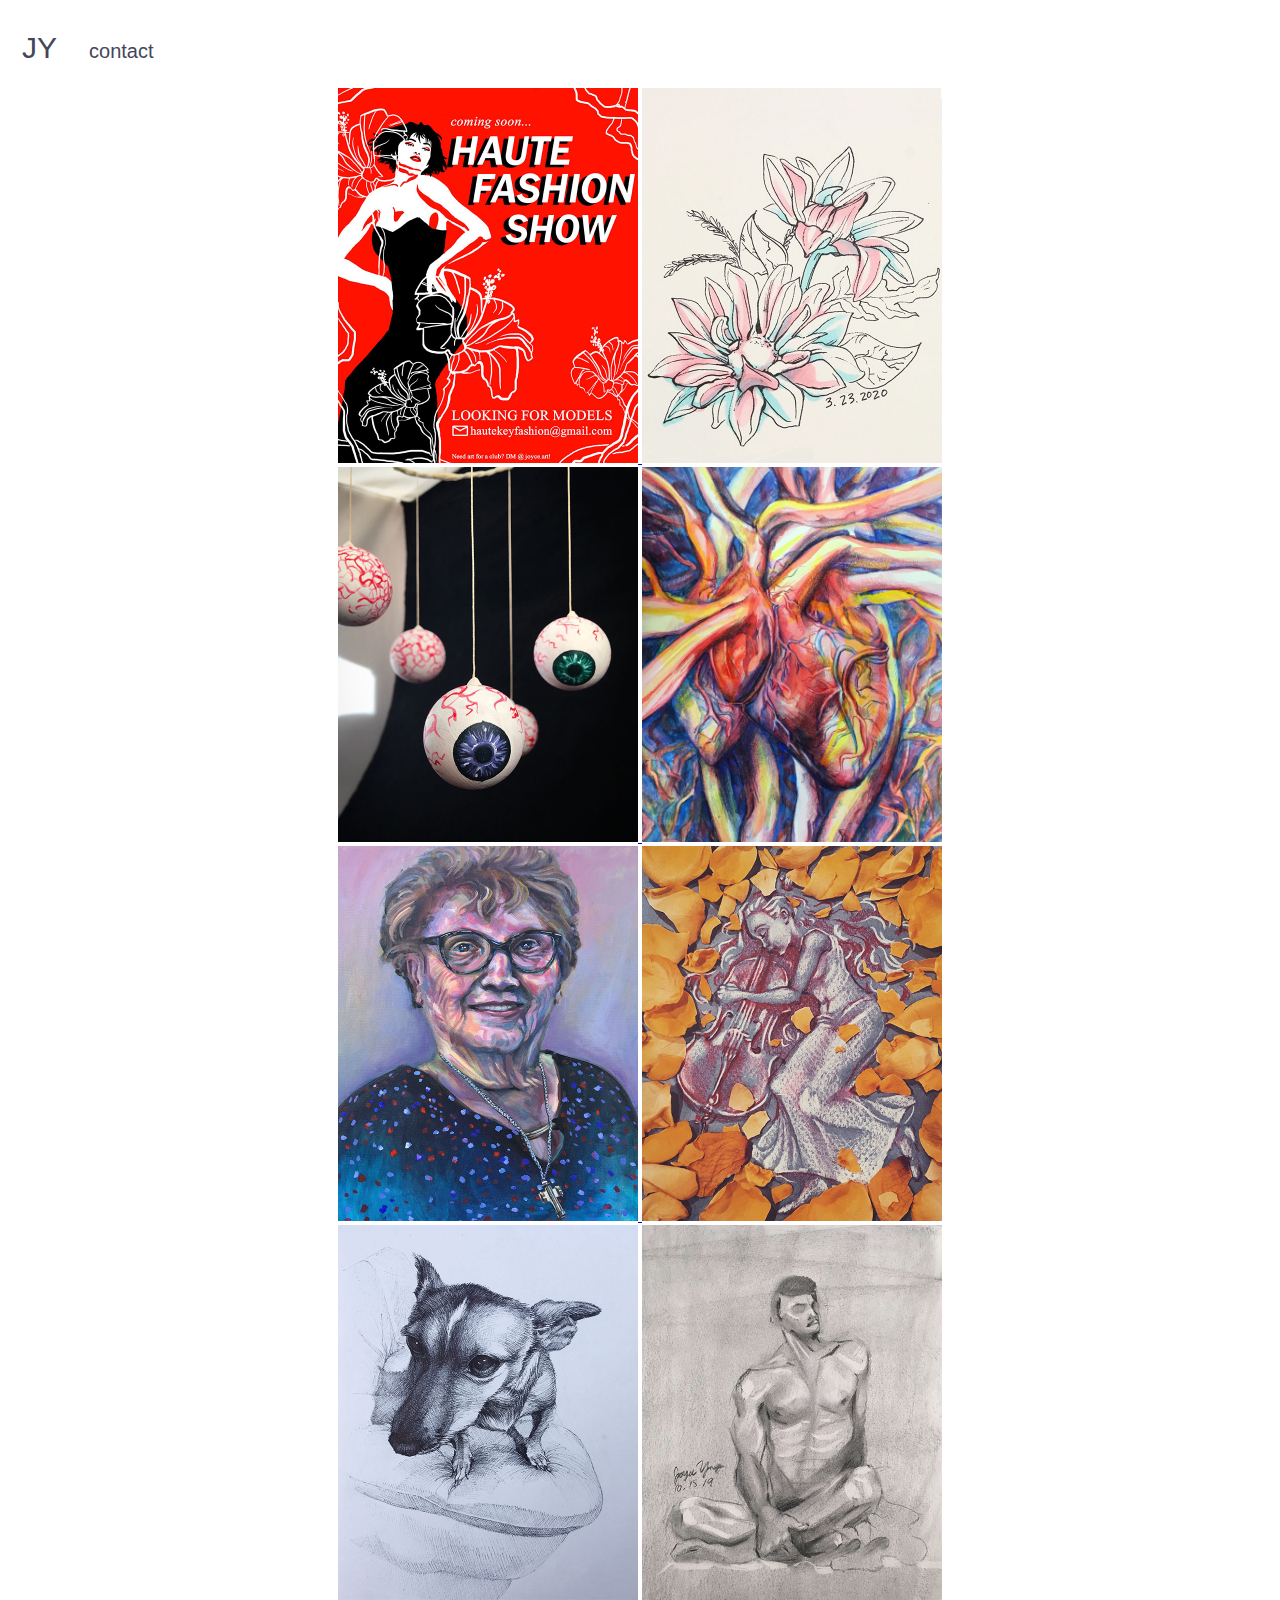
<file: index.html>
<!DOCTYPE html>
<html>

<head>
  <meta charset="utf-8">
  <title>Joyce Yang Art</title>
  <link href="resources/css/style.css" rel="stylesheet" type="text/css">
<head>

<body>
  <!-- HEADER START -->

  <h1 class="home">
    <a class = "active" href="index.html">JY</a>
  </h1>

  <div class="topnav">
    <a href="contact.html">contact</a>
  </div>

  <!-- HEADER END -->

  <!-- CONTENT START -->

  <div class="row"> <!-- Graphic design/art, Sketchbook-->
    <div class="column">

      <a href="graphic_design.html">
        <img src="resources/images/covers/graphic_design_cover.jpg" alt="Fashion show flyer">
      </a>

      <a href="sketchbook.html">
        <img src="resources/images/covers/sketchbook_cover.JPG" alt="Flower sketch">
      </a>

    </div>
  </div>

  <div class="row"> <!-- 3D stuff, Weird 2D stuff -->
    <div class="column">

      <a href="art_3d.html">
        <img src="resources/images/covers/art_3d_cover.JPG" alt="Hanging eyeballs">
      </a>

      <a href="seeing_double.html">
        <img src="resources/images/covers/seeing_double_cover.JPG" alt="Mutant heart">
      </a>

    <div class="column">
  </div>

  <div class="row"> <!-- Paintings, Other 2D stuff -->
    <div class="column">

      <a href="paintings.html">
        <img src="resources/images/covers/paintings_cover.JPG" alt="Colorful painting of a nice grandma">
      </a>

      <a href="art_2d.html">
        <img src="resources/images/covers/art_2d_cover.JPG" alt="Girl sleeping with cello in a bed of flowers">
      </a>

    </div>
  </div>

  <div class="row"> <!-- Sketches, Figure drawings -->
    <div class="column">

      <a href="sketch.html">
        <img src="resources/images/covers/sketch_cover.JPG" alt="Ink drawing of dog with foreshortening">
      </a>

      <a href="figure.html">
        <img src="resources/images/covers/figure_cover.JPG" alt="Pencil sketch of figure sitting down">
      </a>

    </div>
  </div>

  <!-- CONTENT END -->

</body>

</html>
</file>
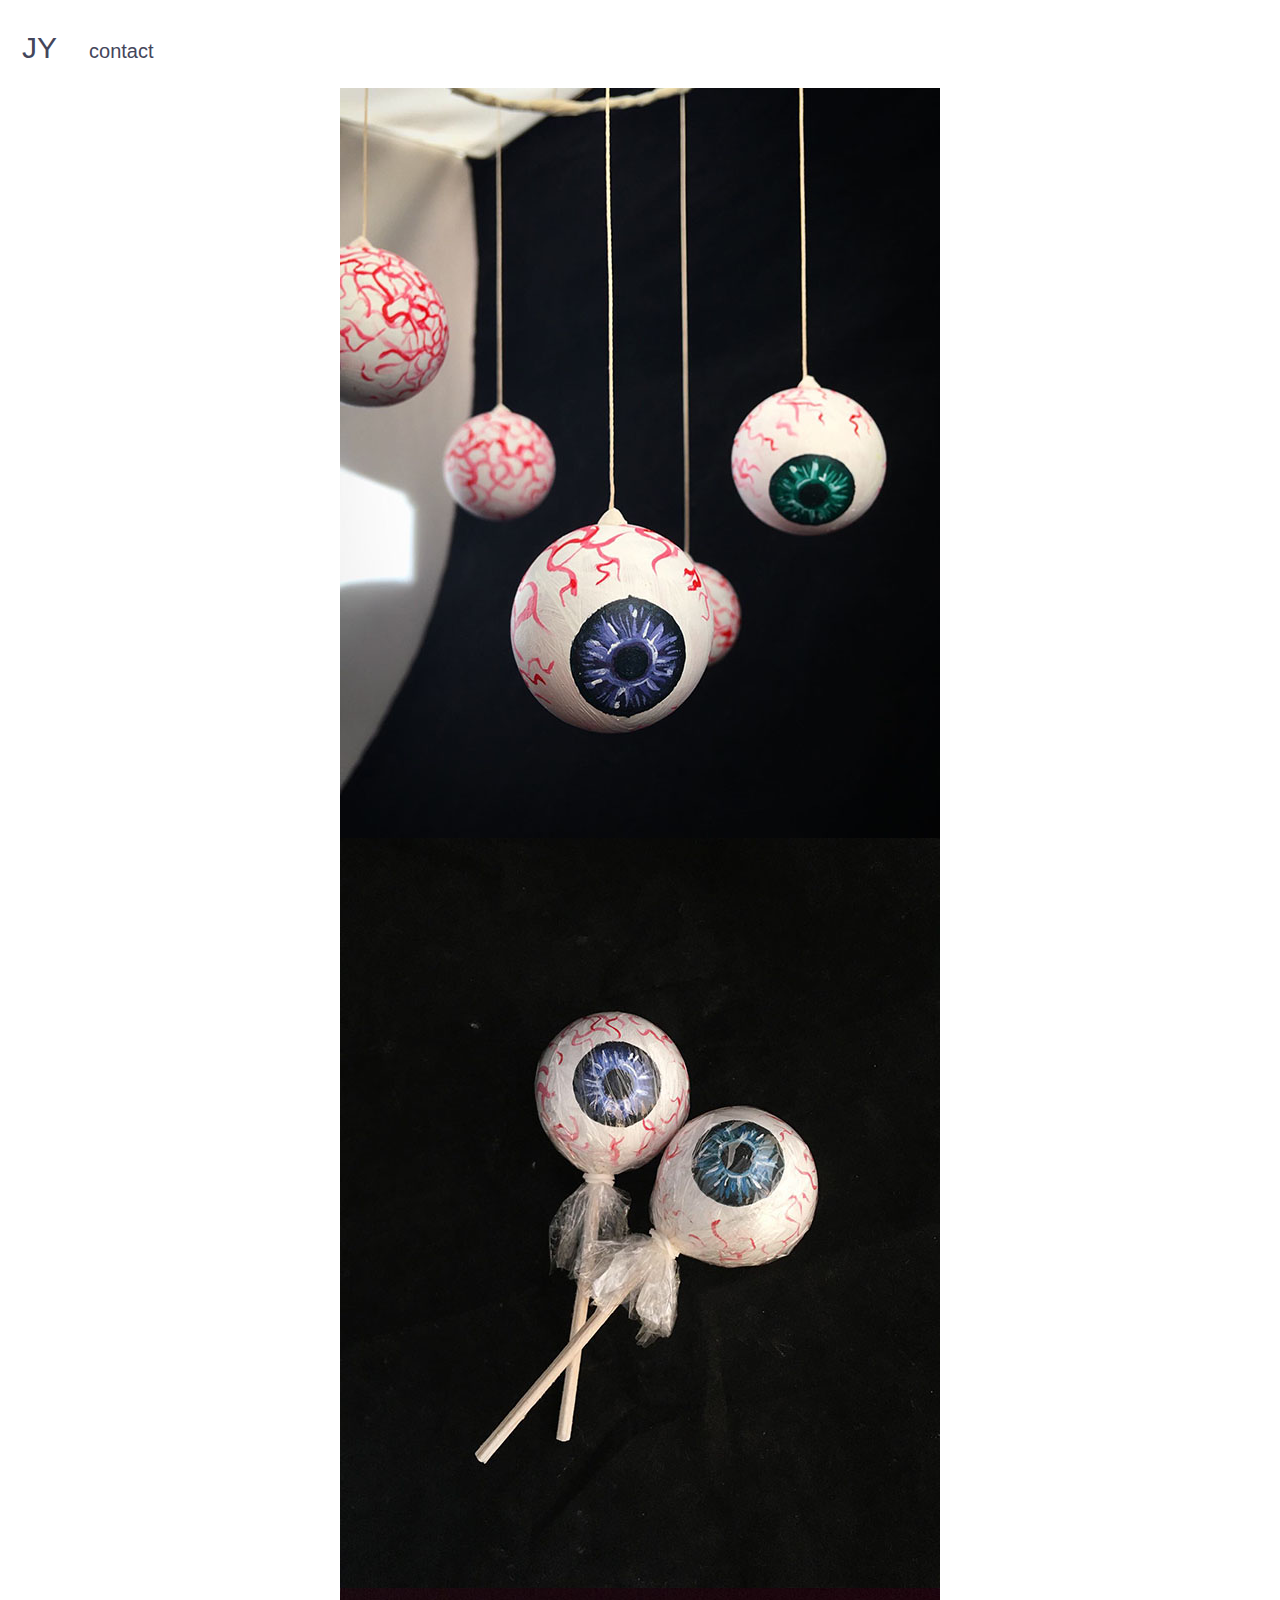
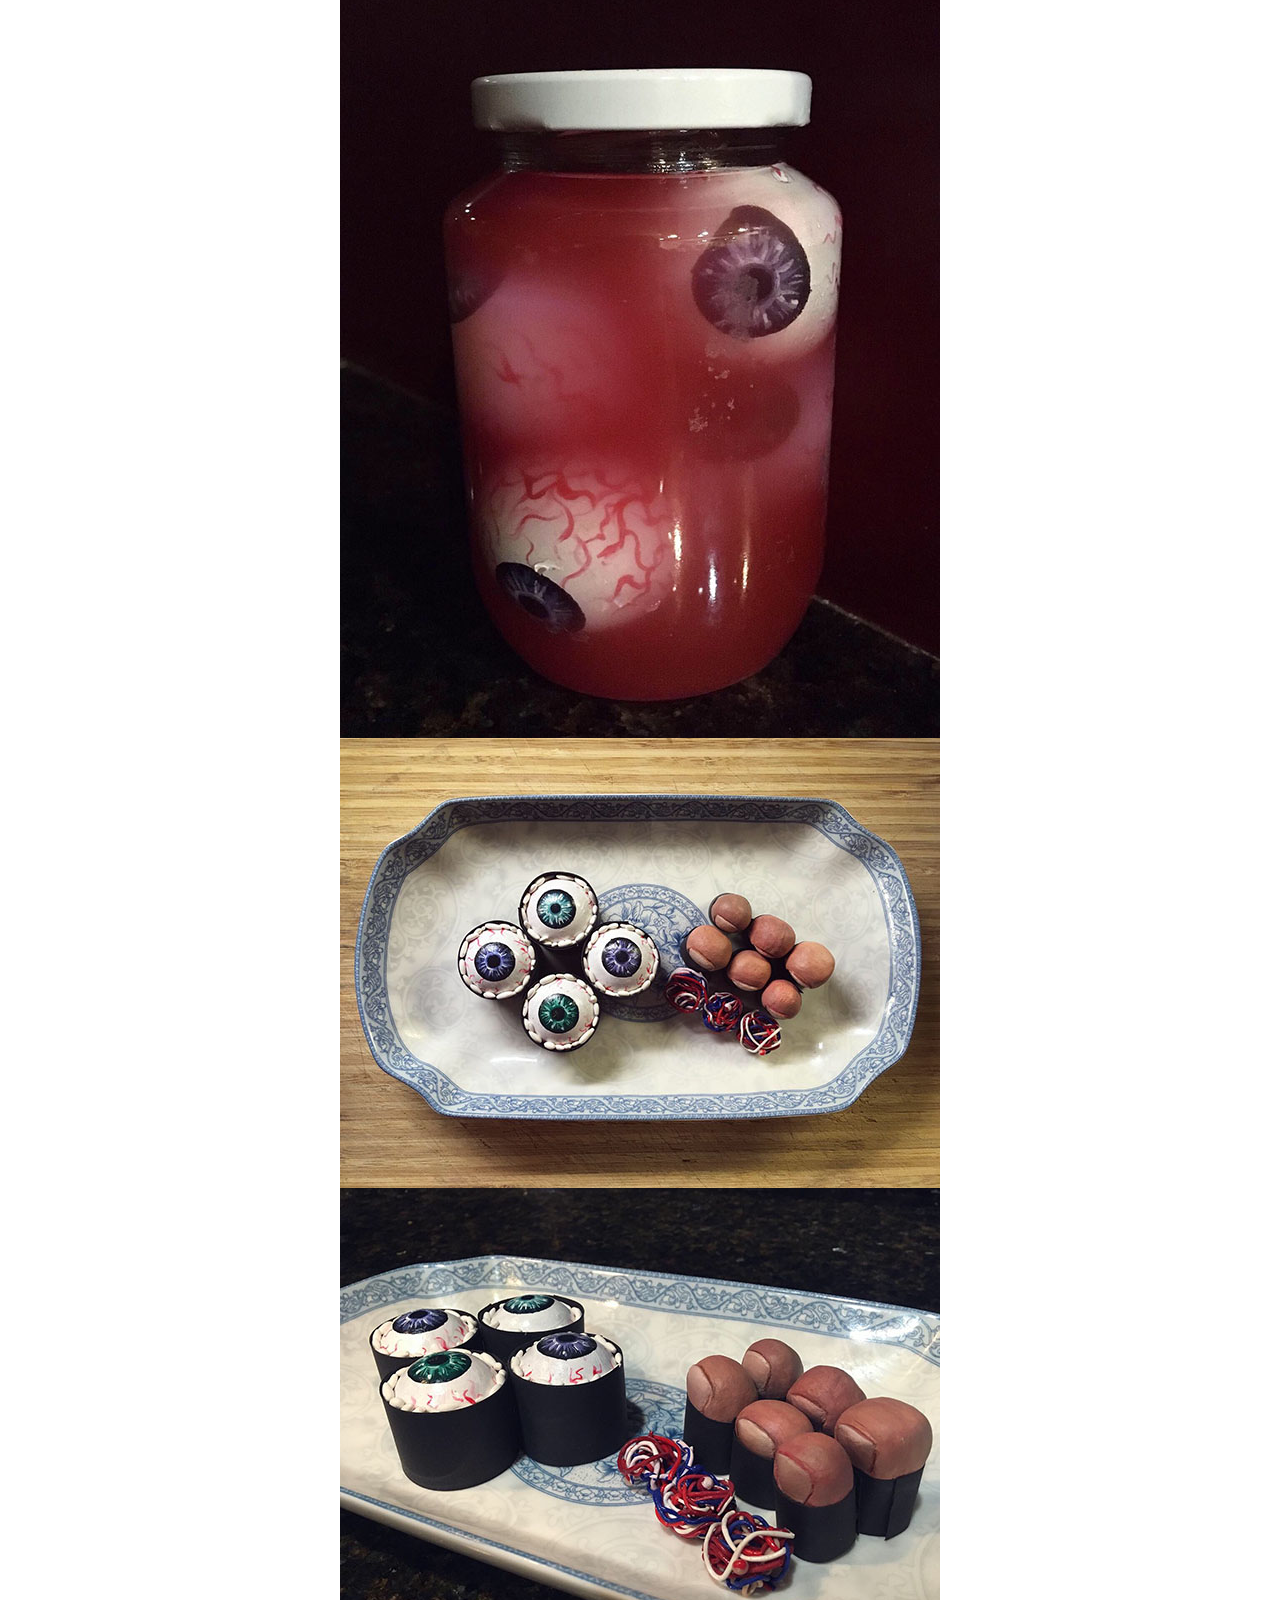
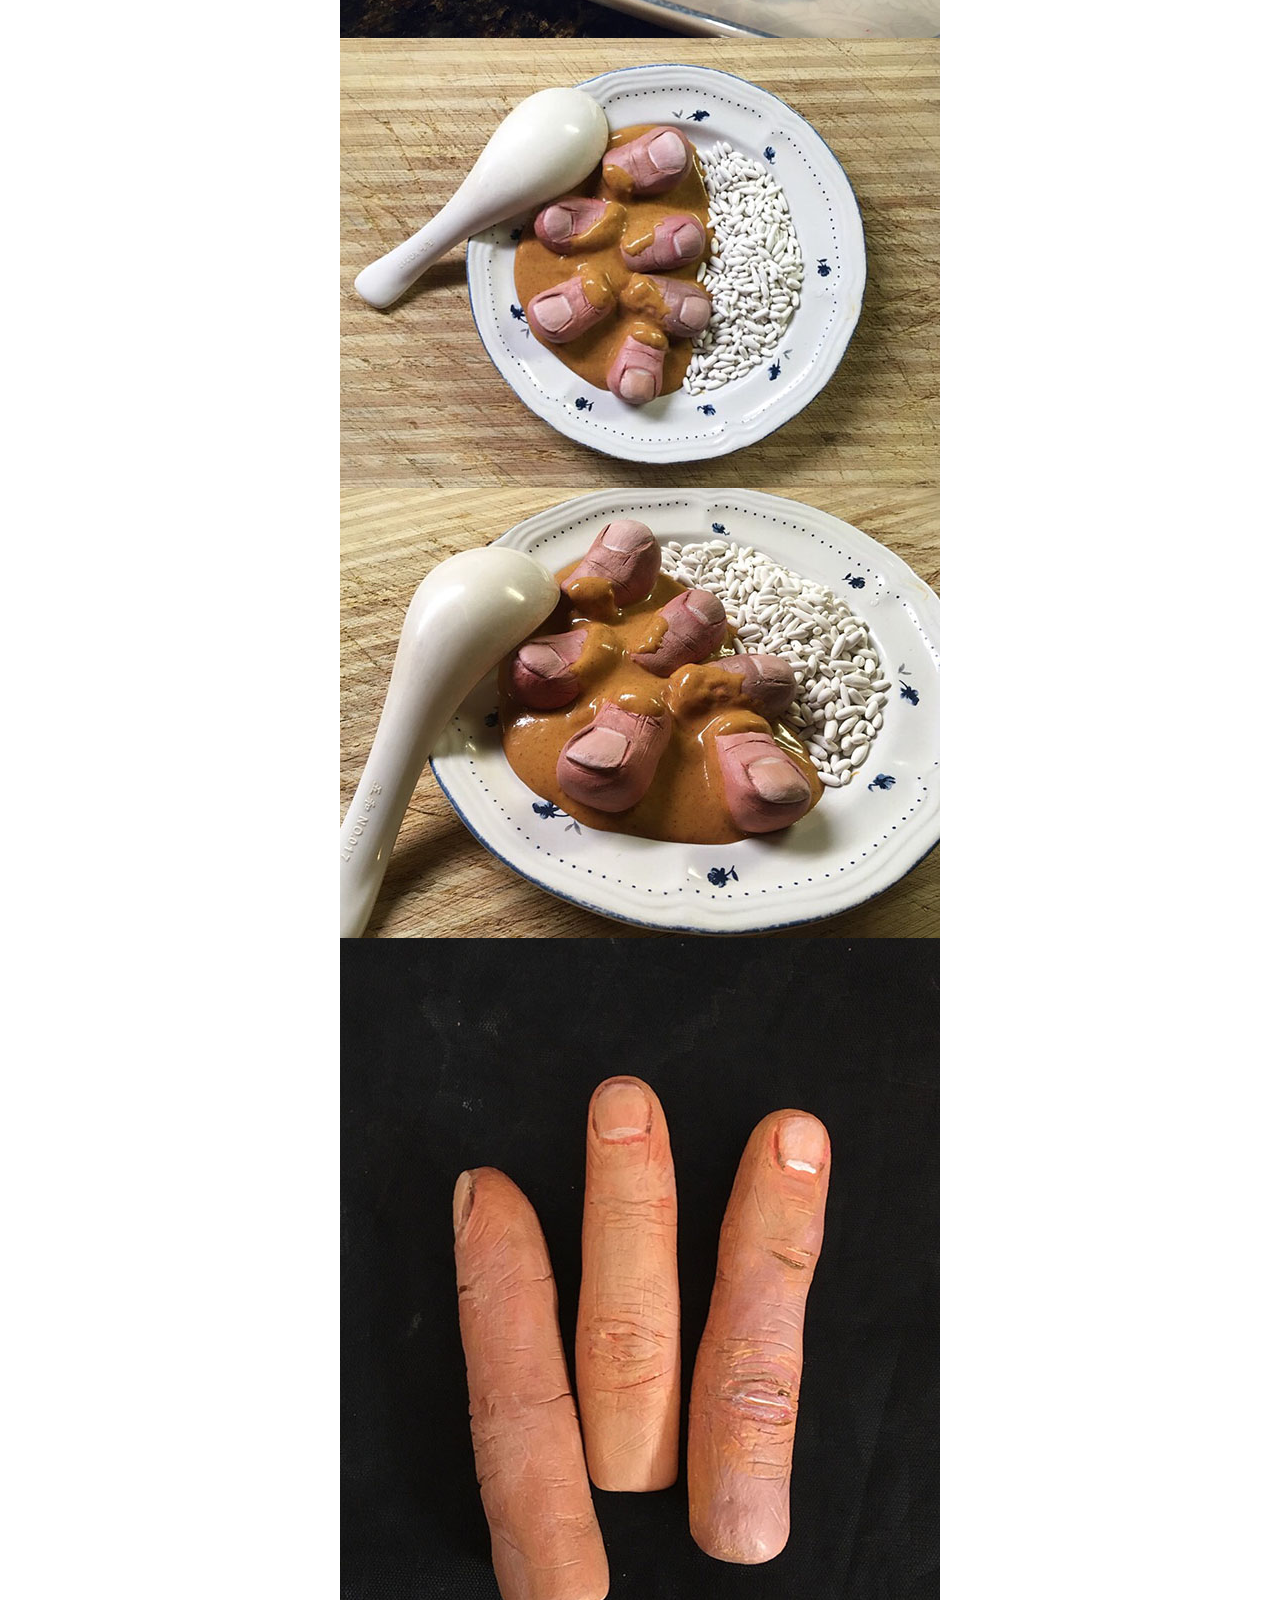
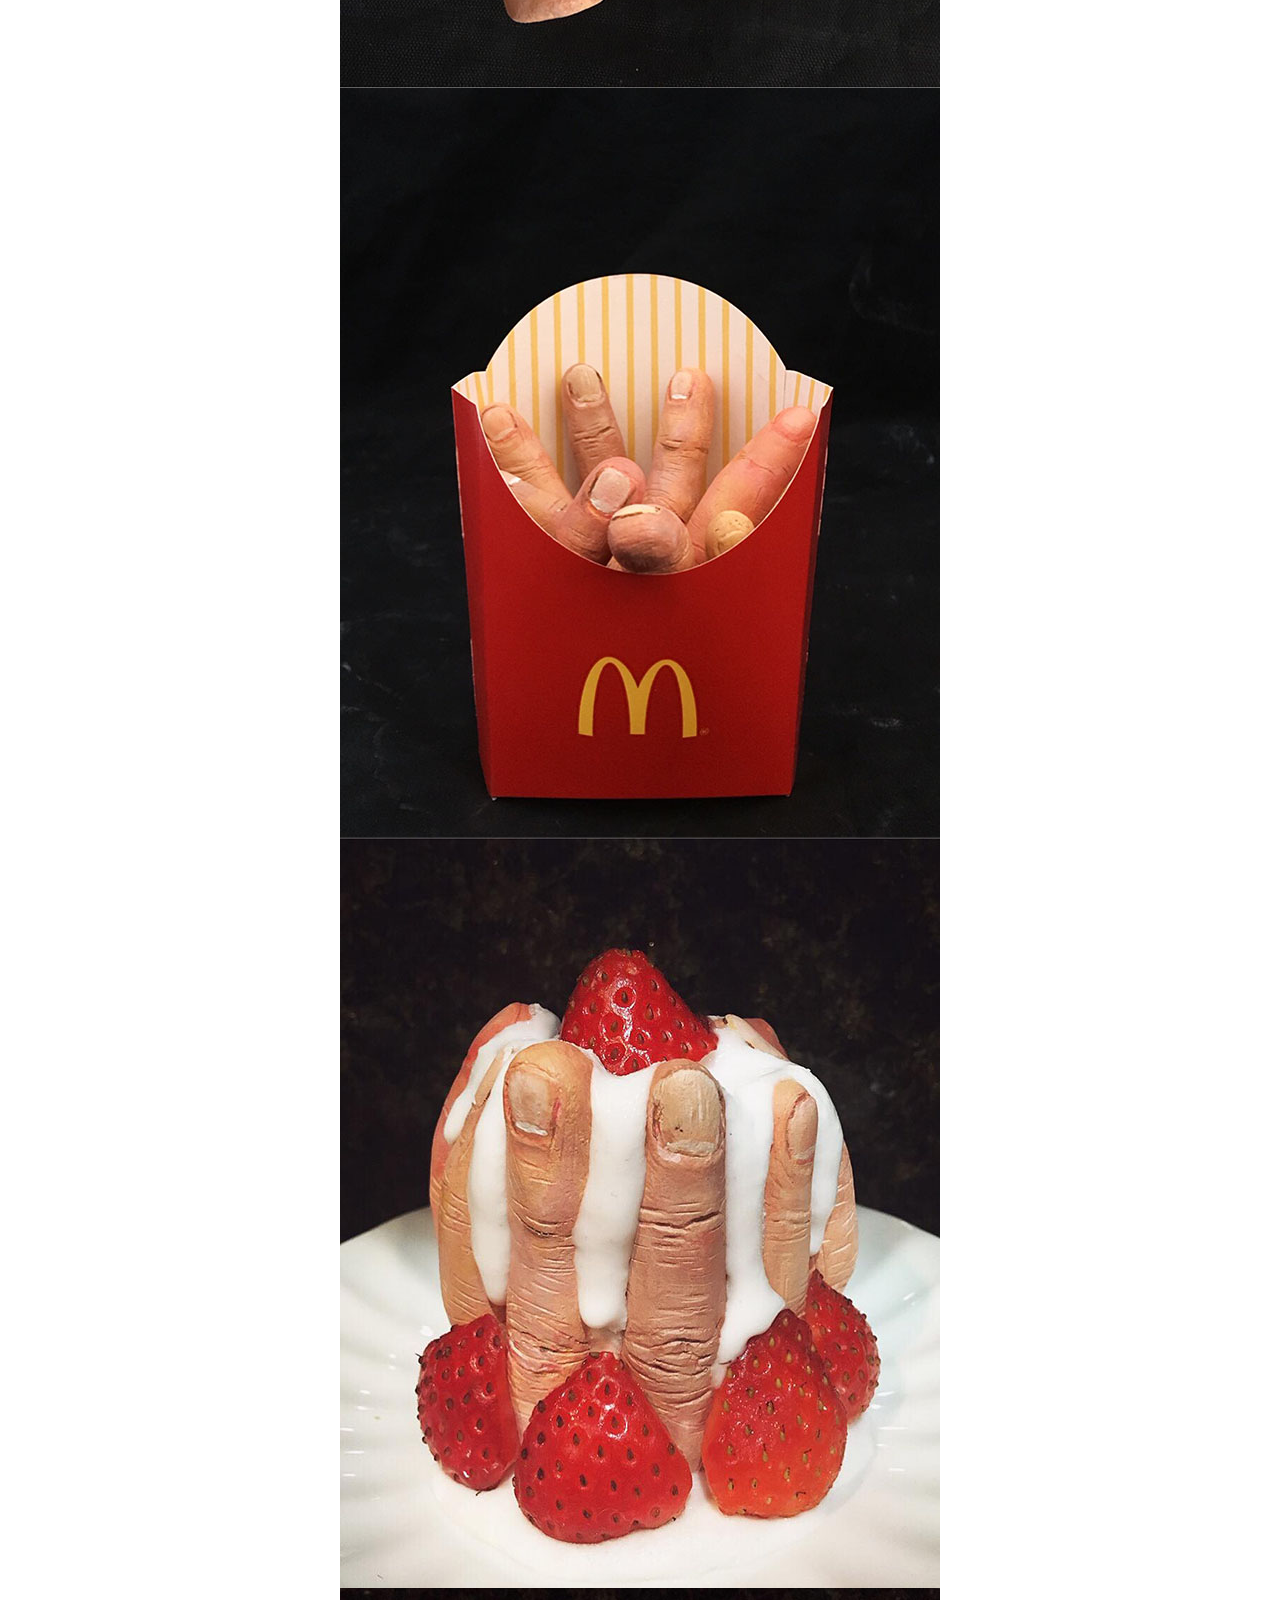
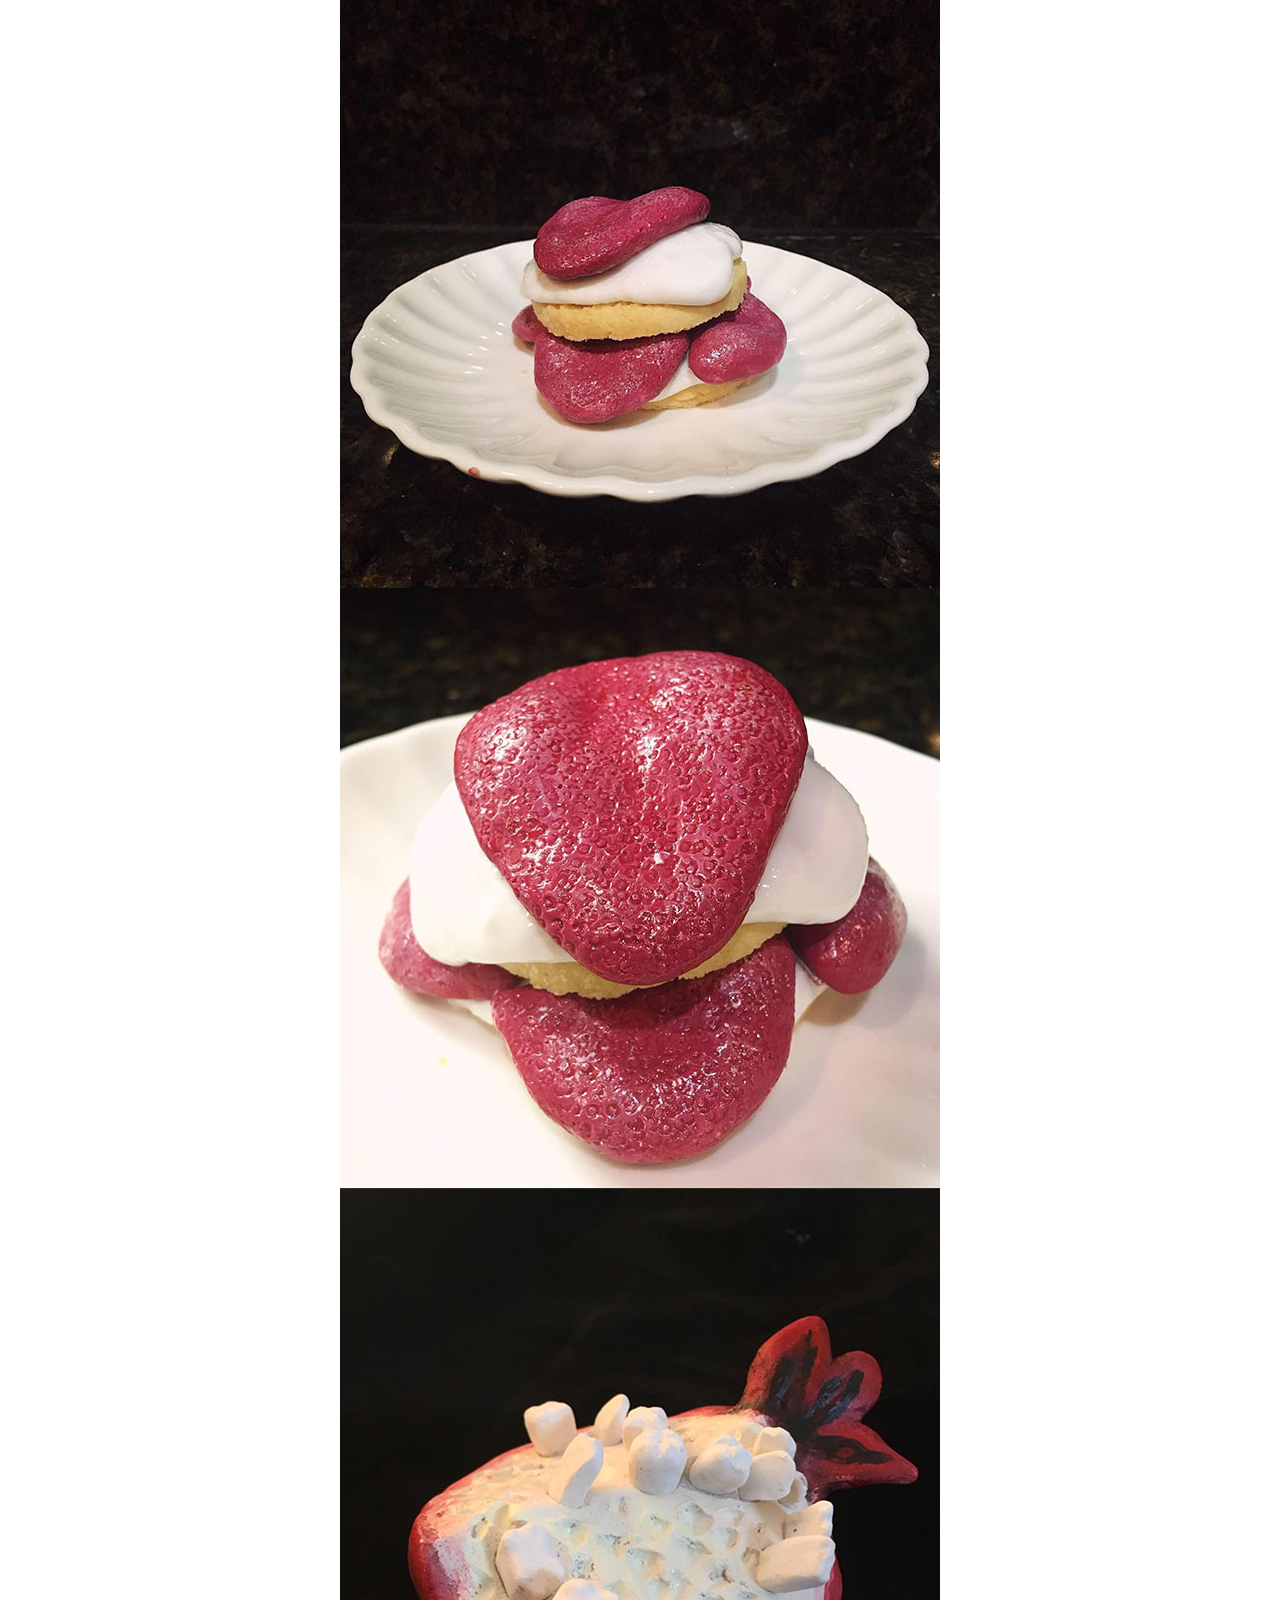
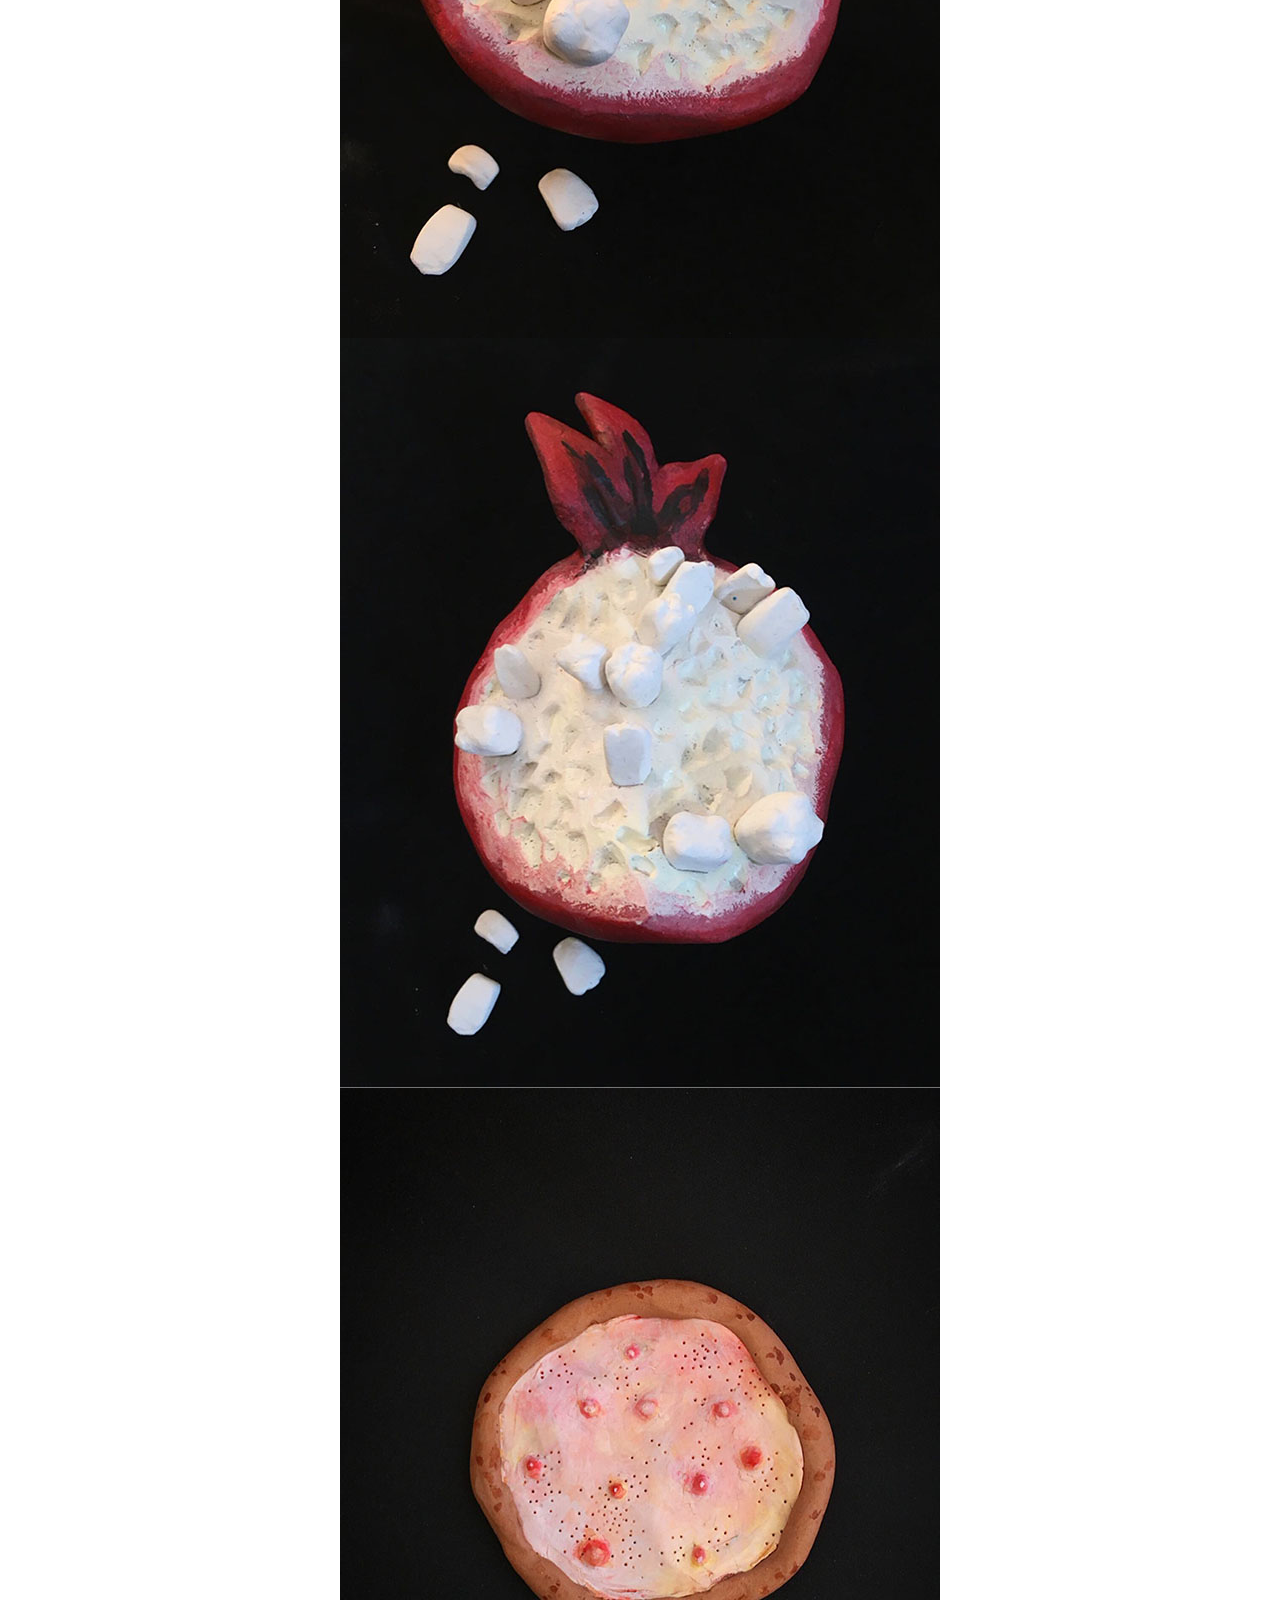
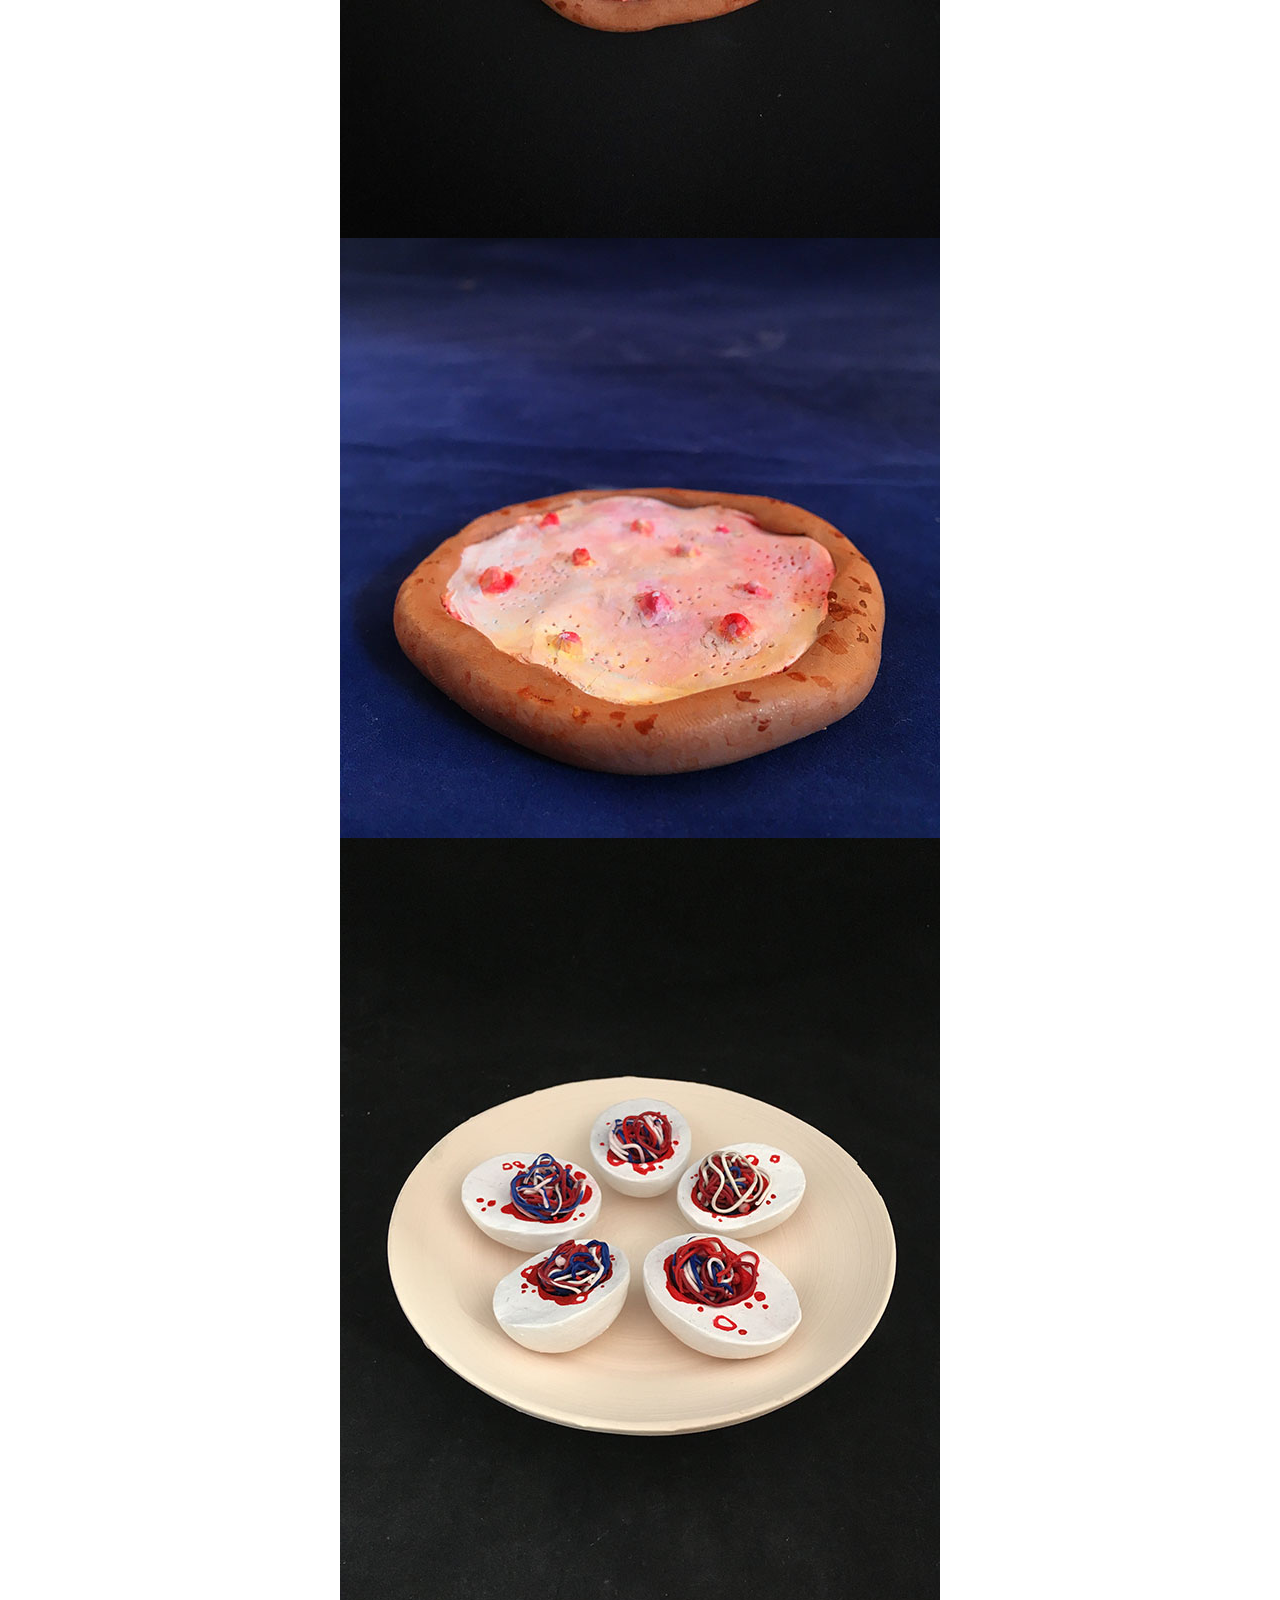
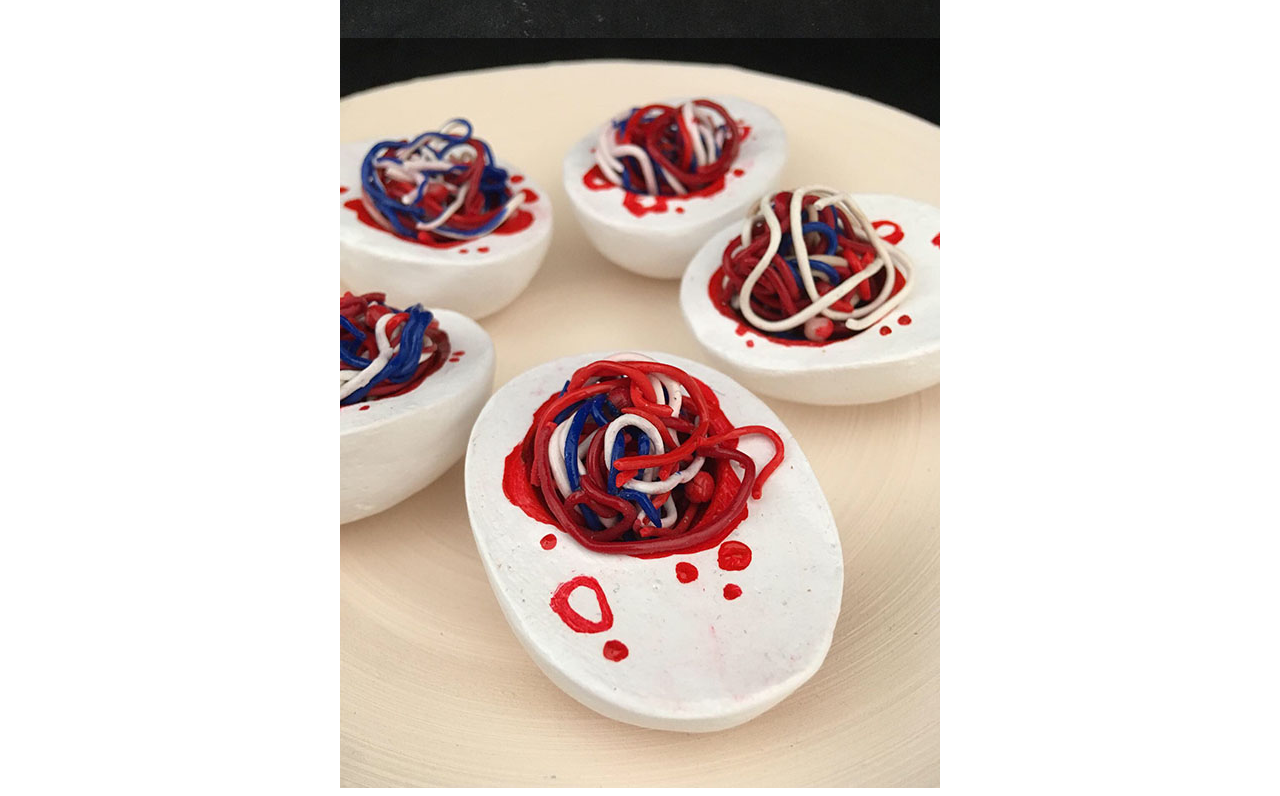
<file: art_3d.html>
<!DOCTYPE html>
<html>

<head>
  <meta charset="utf-8">
  <title>Joyce Yang Art</title>
  <link href="resources/css/style.css" rel="stylesheet" type="text/css">
<head>

<body>
  <!-- HEADER START -->

  <h1 class="home">
    <a href="index.html">JY</a>
  </h1>

  <div class="topnav">
    <a href="contact.html">contact</a>
  </div>

  <!-- HEADER END -->

  <!-- CONTENT START -->

  <div class="portfolio">
    <img src="resources/images/covers/art_3d_cover.JPG">
  </div>

  <div class="portfolio">
    <img src="resources/images/art_3d/eye_candy.jpg">
  </div>

  <div class="portfolio">
    <img src="resources/images/art_3d/pickled_eyes.jpg">
  </div>

  <div class="portfolio">
    <img src="resources/images/art_3d/gore_sushi.jpg">
  </div>

  <div class="portfolio">
    <img src="resources/images/art_3d/gore_sushi_side.jpg">
  </div>

  <div class="portfolio">
    <img src="resources/images/art_3d/toe_curry.jpg">
  </div>

  <div class="portfolio">
    <img src="resources/images/art_3d/toe_curry_close.jpg">
  </div>

  <div class="portfolio">
    <img src="resources/images/art_3d/finger_units.jpg">
  </div>


  <div class="portfolio">
    <img src="resources/images/art_3d/finger_fries.jpg">
  </div>

  <div class="portfolio">
    <img src="resources/images/art_3d/ladyfingers.jpg">
  </div>

  <div class="portfolio">
    <img src="resources/images/art_3d/tongue_shortcake.jpg">
  </div>

  <div class="portfolio">
    <img src="resources/images/art_3d/tongue_shortcake_close.jpg">
  </div>

  <div class="portfolio">
    <img src="resources/images/art_3d/pomegranate_teeth.jpg">
  </div>

  <div class="portfolio">
    <img src="resources/images/art_3d/pomegranate_teeth_top.jpg">
  </div>

  <div class="portfolio">
    <img src="resources/images/art_3d/pimple_pizza.jpg">
  </div>

  <div class="portfolio">
    <img src="resources/images/art_3d/pimple_pizza_front.jpg">
  </div>

  <div class="portfolio">
    <img src="resources/images/art_3d/deviled_eggs.JPG">
  </div>

  <div class="portfolio">
    <img src="resources/images/art_3d/deviled_eggs_close.jpg">
  </div>
  
  <!-- CONTENT END -->
</body>

</html>
</file>
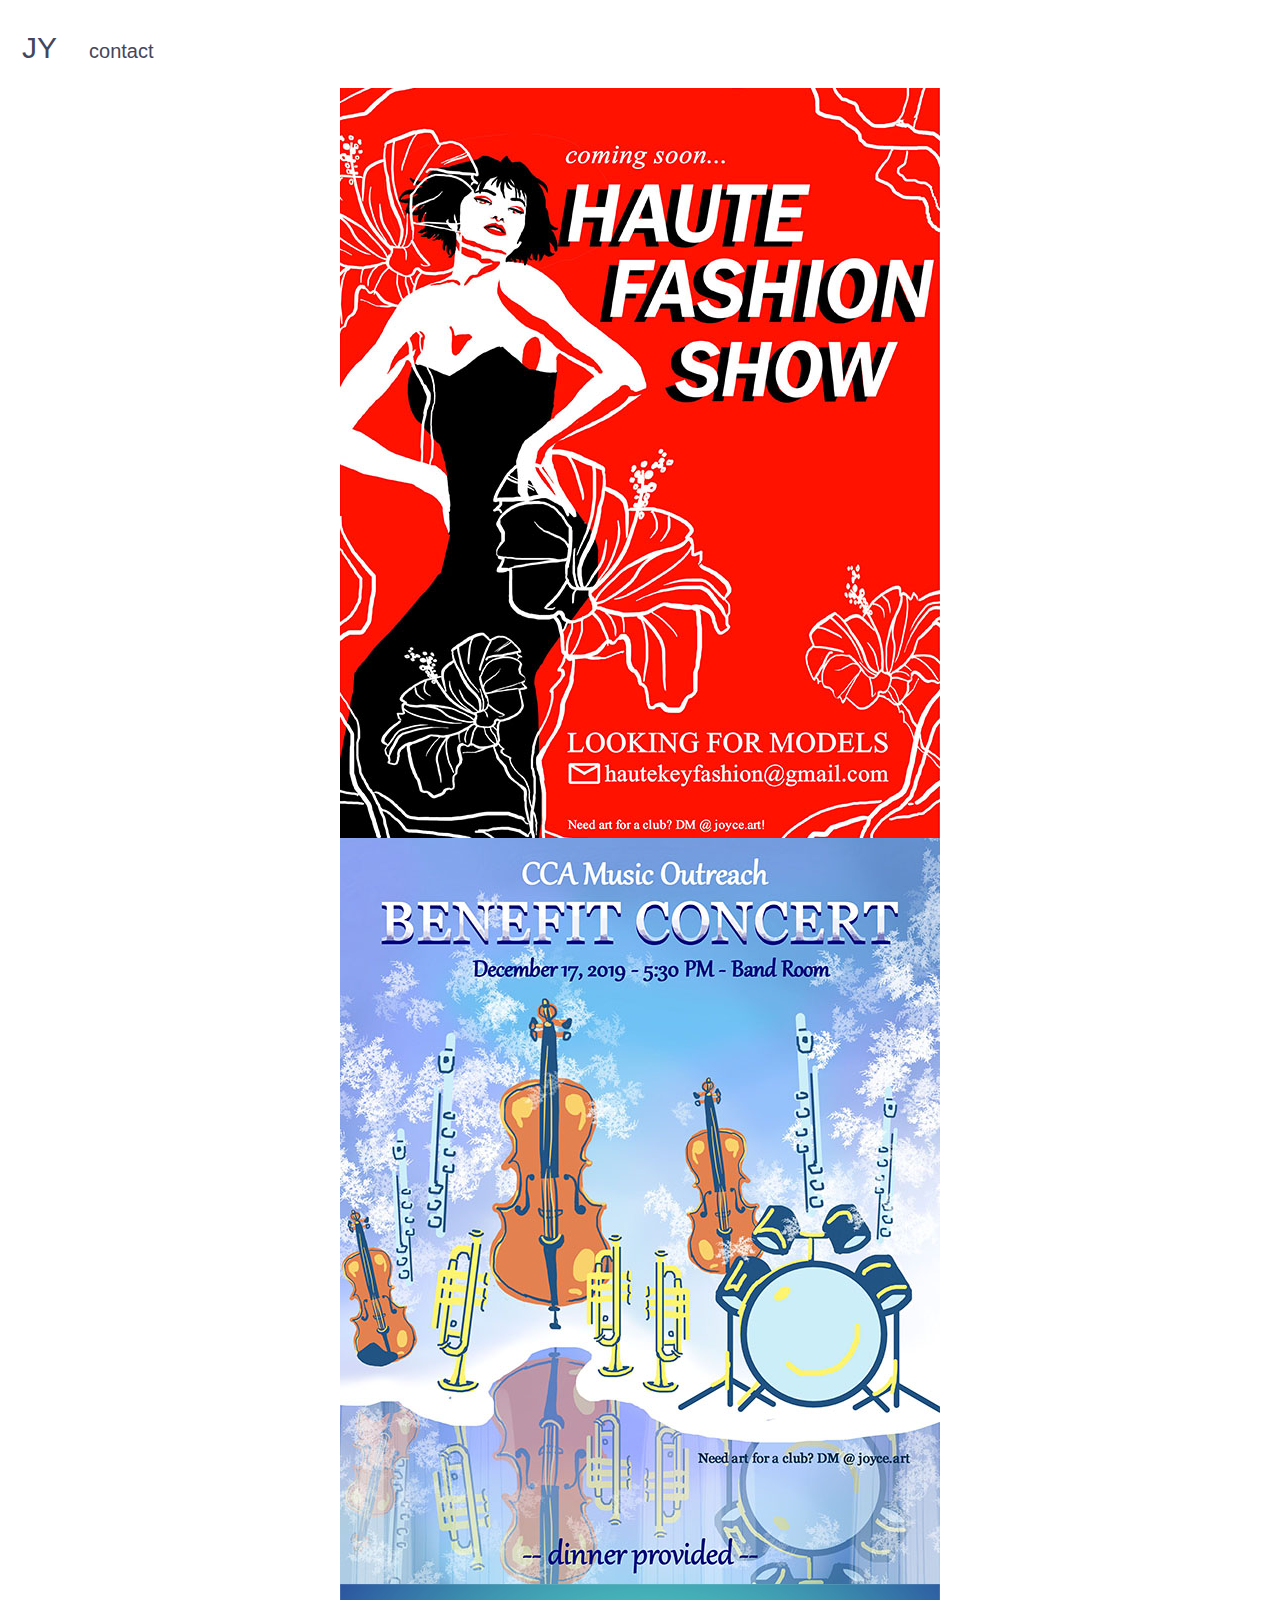
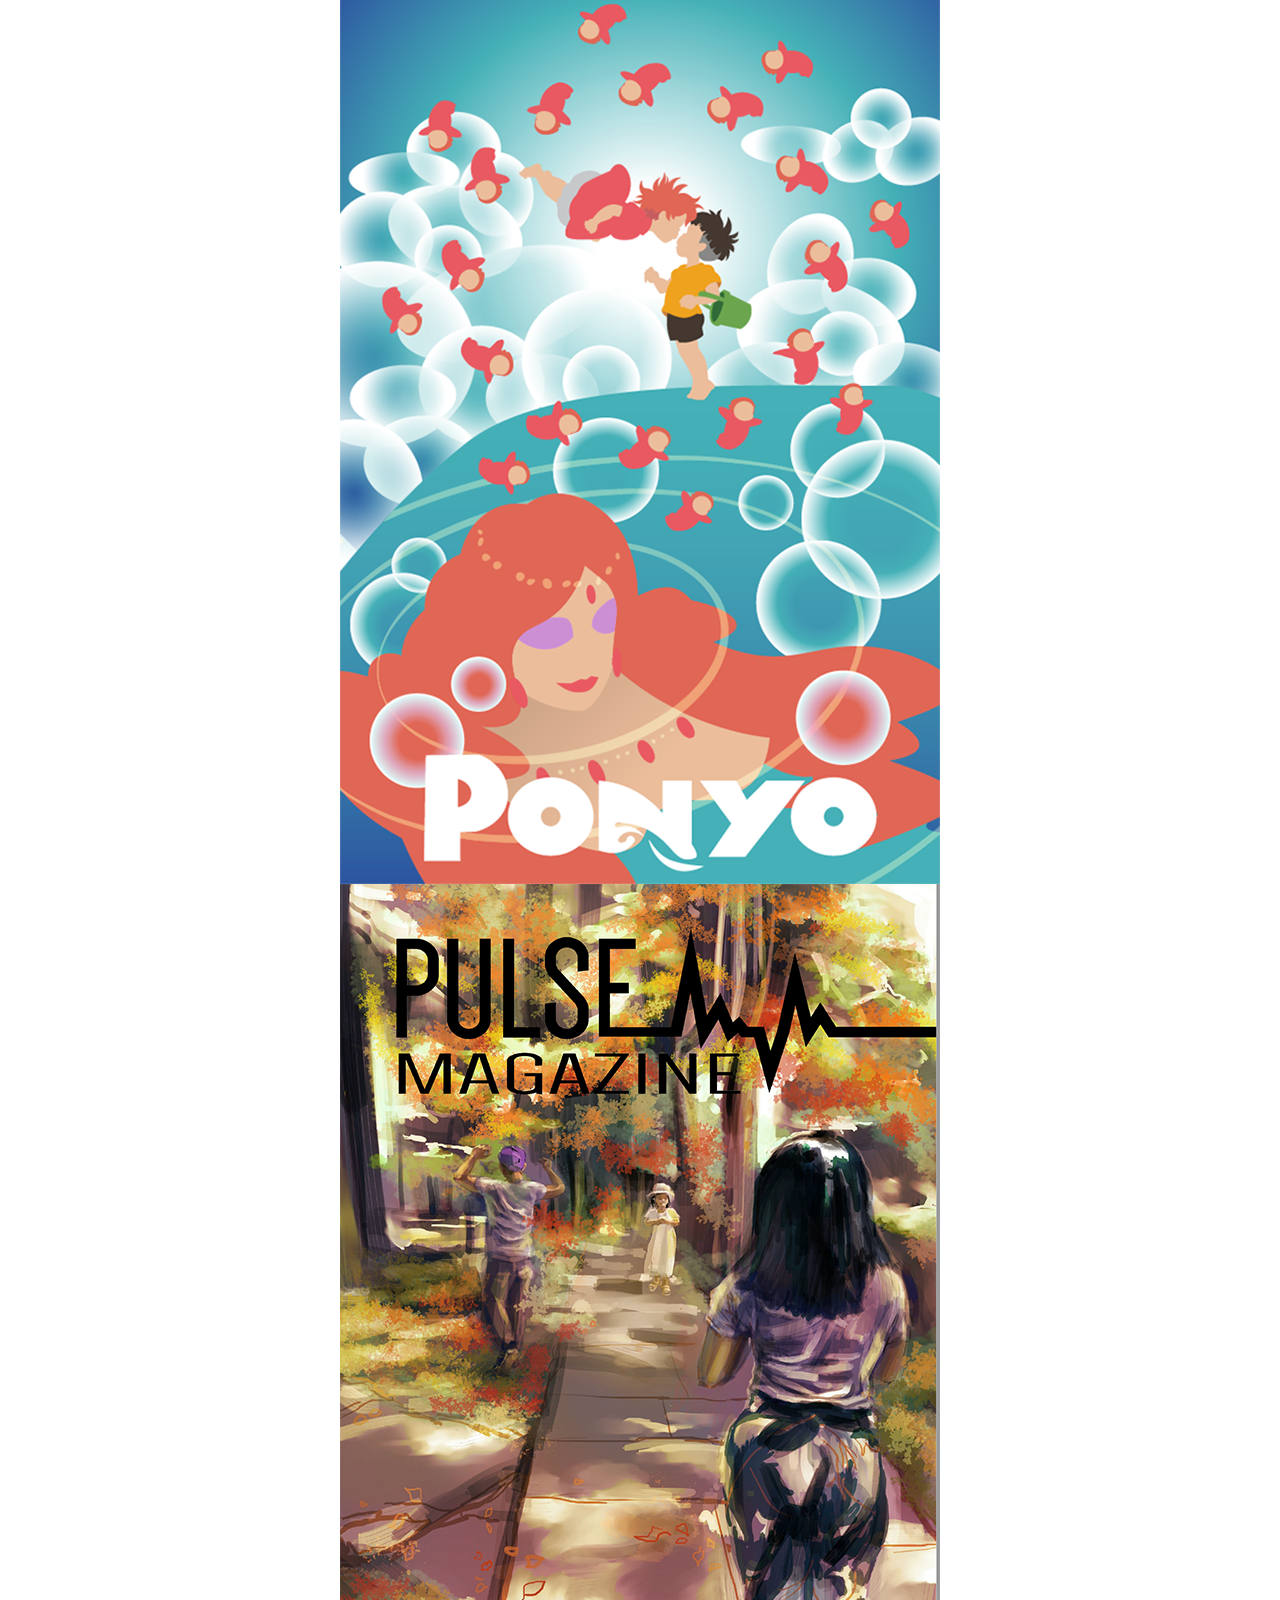
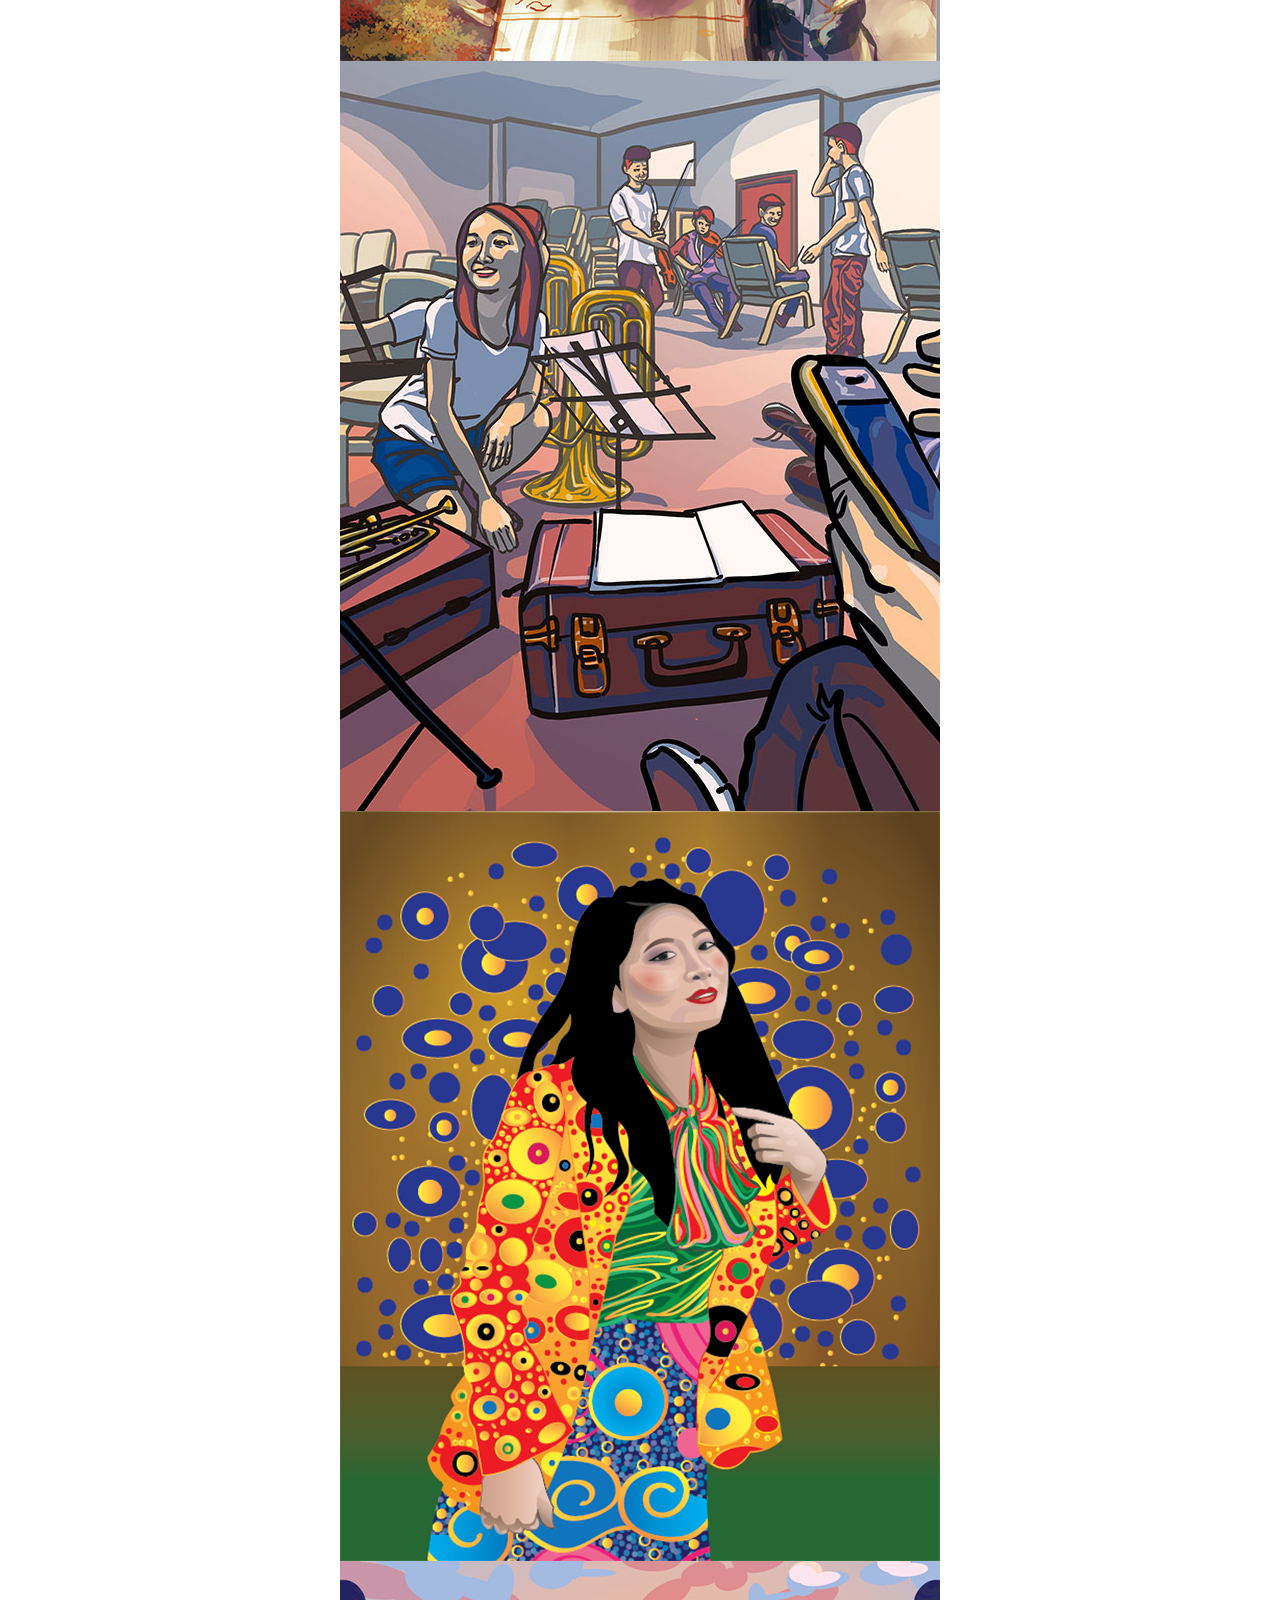
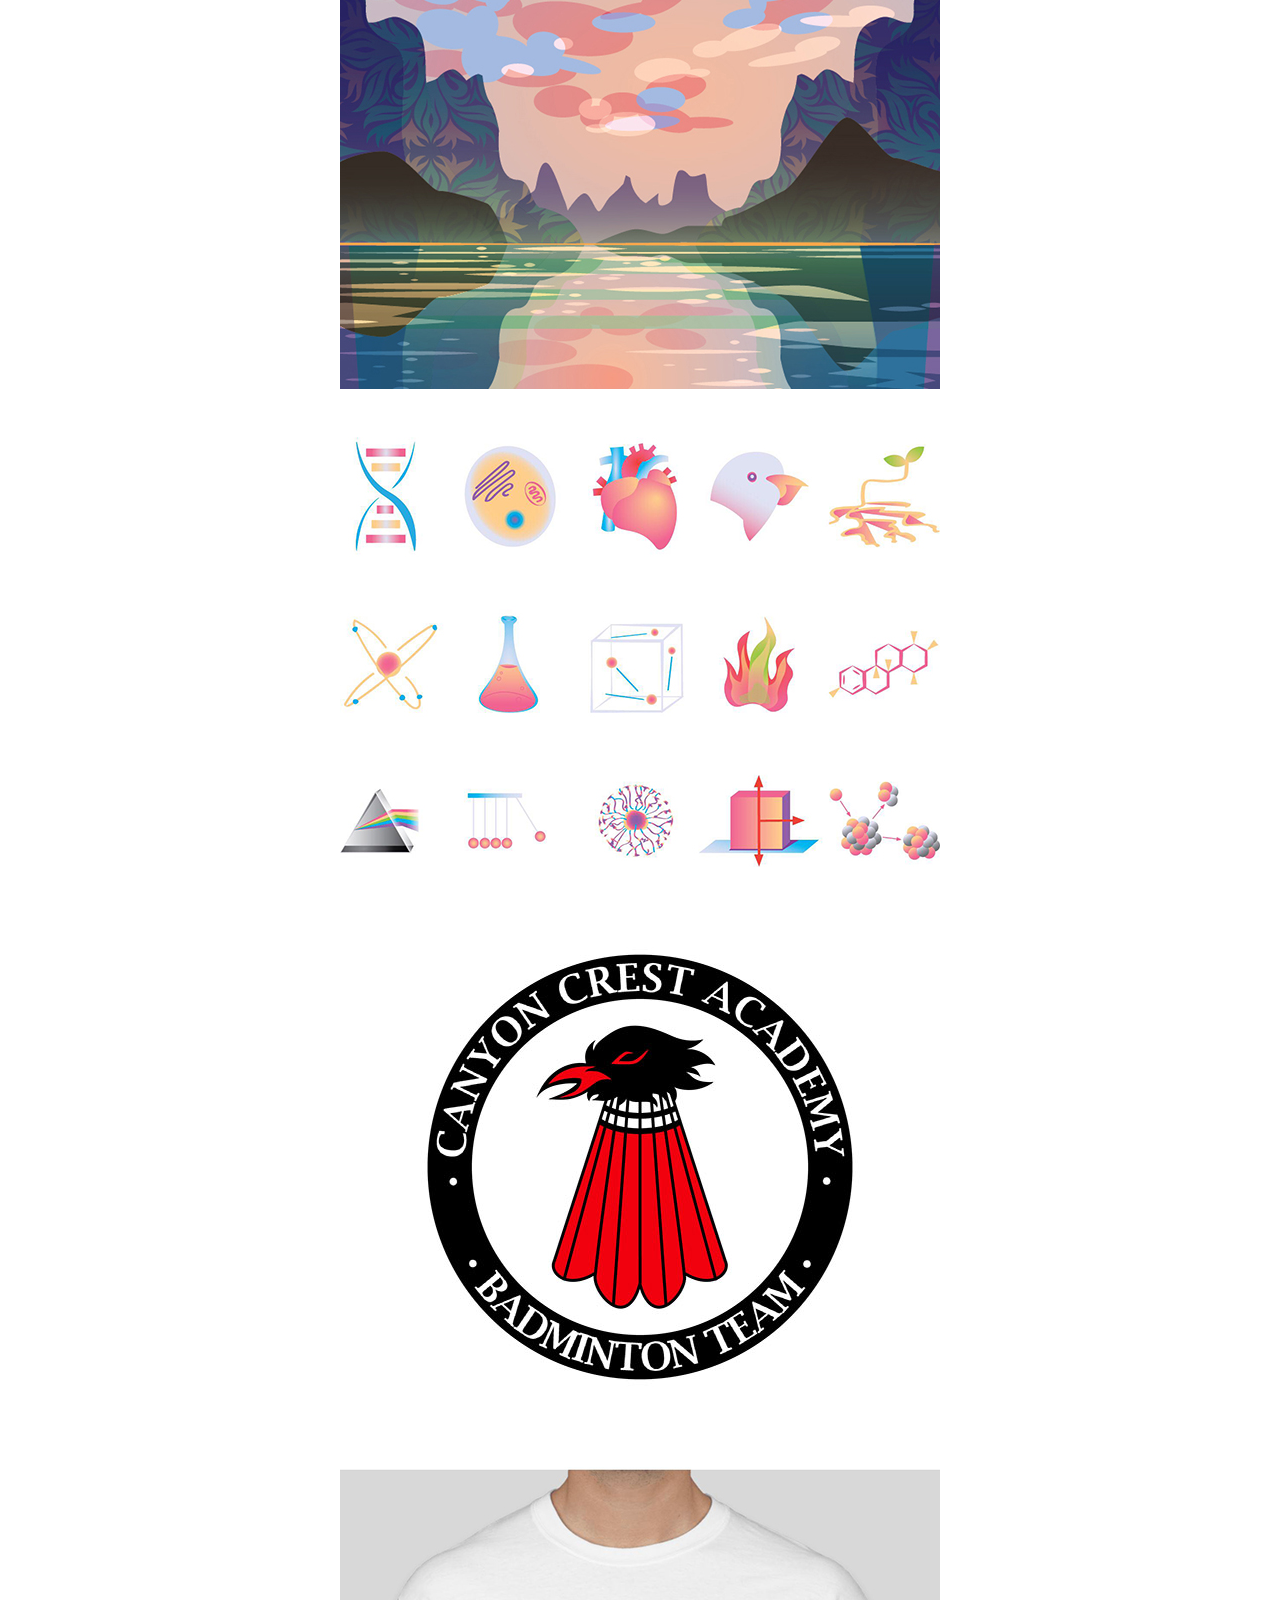
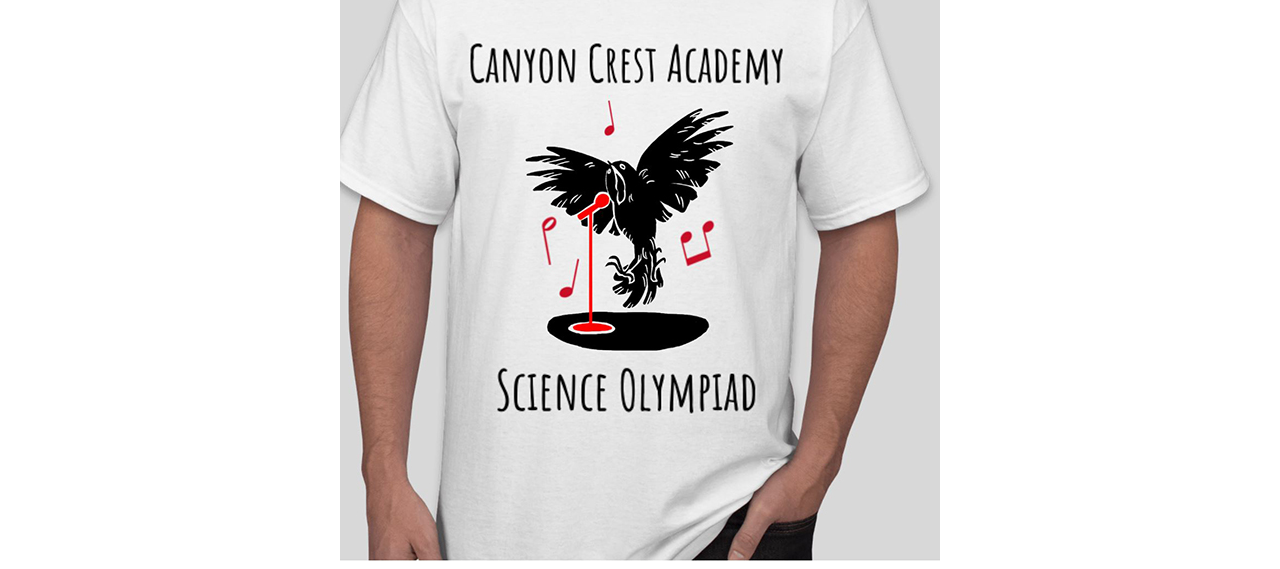
<file: graphic_design.html>
<!DOCTYPE html>
<html>

<head>
  <meta charset="utf-8">
  <title>Joyce Yang Art</title>
  <link href="resources/css/style.css" rel="stylesheet" type="text/css">
<head>

<body>
  <!-- HEADER START -->

  <h1 class="home">
    <a href="index.html">JY</a>
  </h1>

  <div class="topnav">
    <a href="contact.html">contact</a>
  </div>

  <!-- HEADER END -->

  <!-- CONTENT START -->
  
  <div class="portfolio">
    <img src="resources/images/covers/graphic_design_cover.jpg">
  </div>

  <div class="portfolio">
    <img src="resources/images/graphic_design/ccamo_flyer.jpg">
  </div>

  <div class="portfolio">
    <img src="resources/images/graphic_design/ponyo.png">
  </div>

  <div class="portfolio">
    <img src="resources/images/graphic_design/pulse.png">
  </div>

  <div class="portfolio">
    <img src="resources/images/graphic_design/band_room.jpg">
  </div>

  <div class="portfolio">
    <img src="resources/images/graphic_design/digital_klimt.png">
  </div>

  <div class="portfolio">
    <img src="resources/images/graphic_design/illustrator_landscape.jpg">
  </div>

  <div class="portfolio">
    <img src="resources/images/graphic_design/science_icons.jpg">
  </div>

  <div class="portfolio">
    <img src="resources/images/graphic_design/badminton_team_logo.jpg">
  </div>

  <div class="portfolio">
    <img src="resources/images/graphic_design/scioly_shirt.JPG">
  </div>

  <!-- CONTENT END -->
</body>

</html>
</file>
<file: resources/css/style.css>
/* HEADER START */
/* Name "Container" */
.home {
  display: inline-block;
}

/* Name Link */
.home a {
  /* Orientation */
  padding: 14px;

  /* Text Specifications */
  font-family: "Verdana", sans-serif;
  font-size: 30px;
  color: #44465B;
  font-weight: normal;
  font-stretch: semi-expanded;
  text-decoration: none;
}

/* Menu Container */
.topnav {
  display: inline-block;
}

/* Menu Items */
.topnav a {
  text-align: center;
  padding: 14px;
  text-decoration: none;

  font-family: "Verdana", sans-serif;
  font-size: 20px;
  color: #44465B;
  font-stretch: semi-expanded;
}
/* HEADER END */

/* INDEX PAGE START */

/* Images Container */
.row {
  display: flex;
  justify-content: center;
}

/* Default Image Size Reference: width="600" height="750" */

/* Images */
.column img {
  width: 300px;
}

.column img:hover {
  filter: brightness(70%);
}
/* INDEX PAGE END */

/* SPECIFIC PORTFOLIO PAGES START */

/* Images Container */
.portfolio {
  display: flex;
  justify-content: center;

}

/* Images */
.portfolio img {
  width: 600px;
}

/* SPECIFIC PORTFOLIO PAGES END */
</file>
